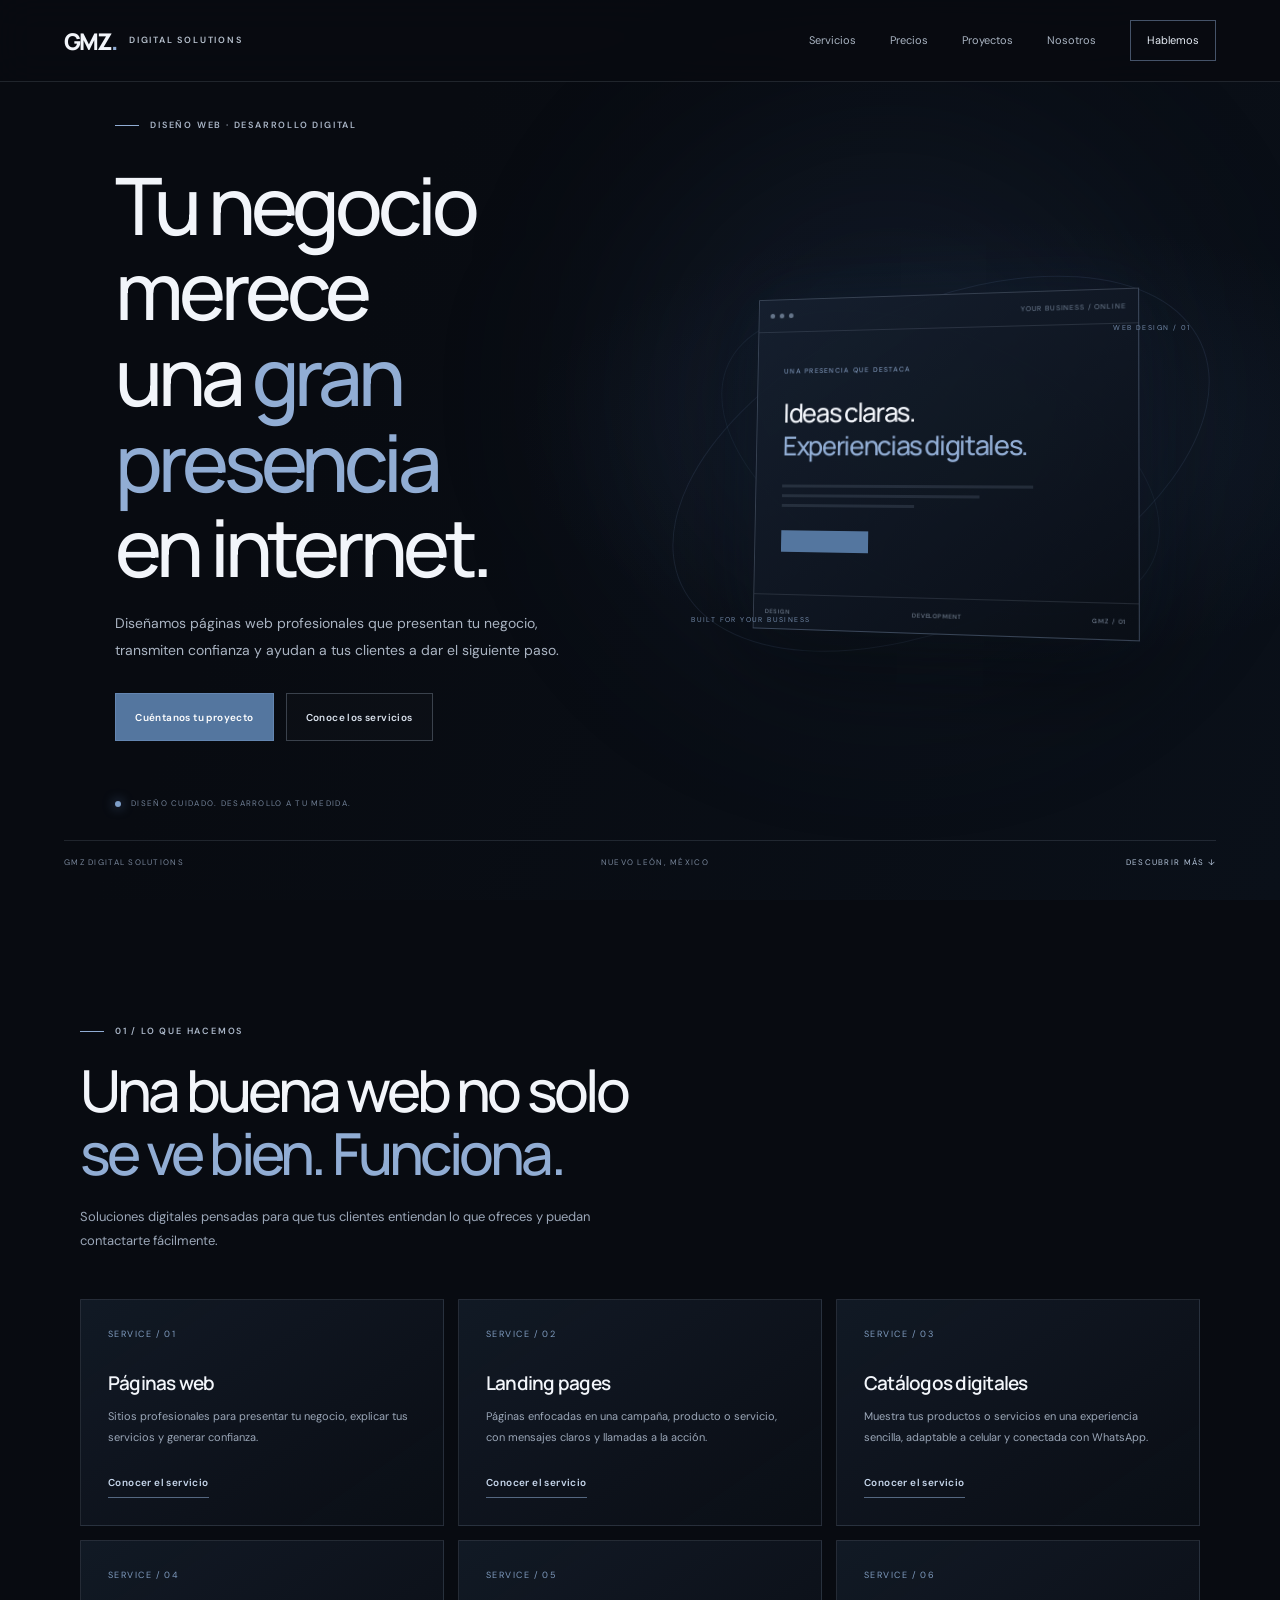
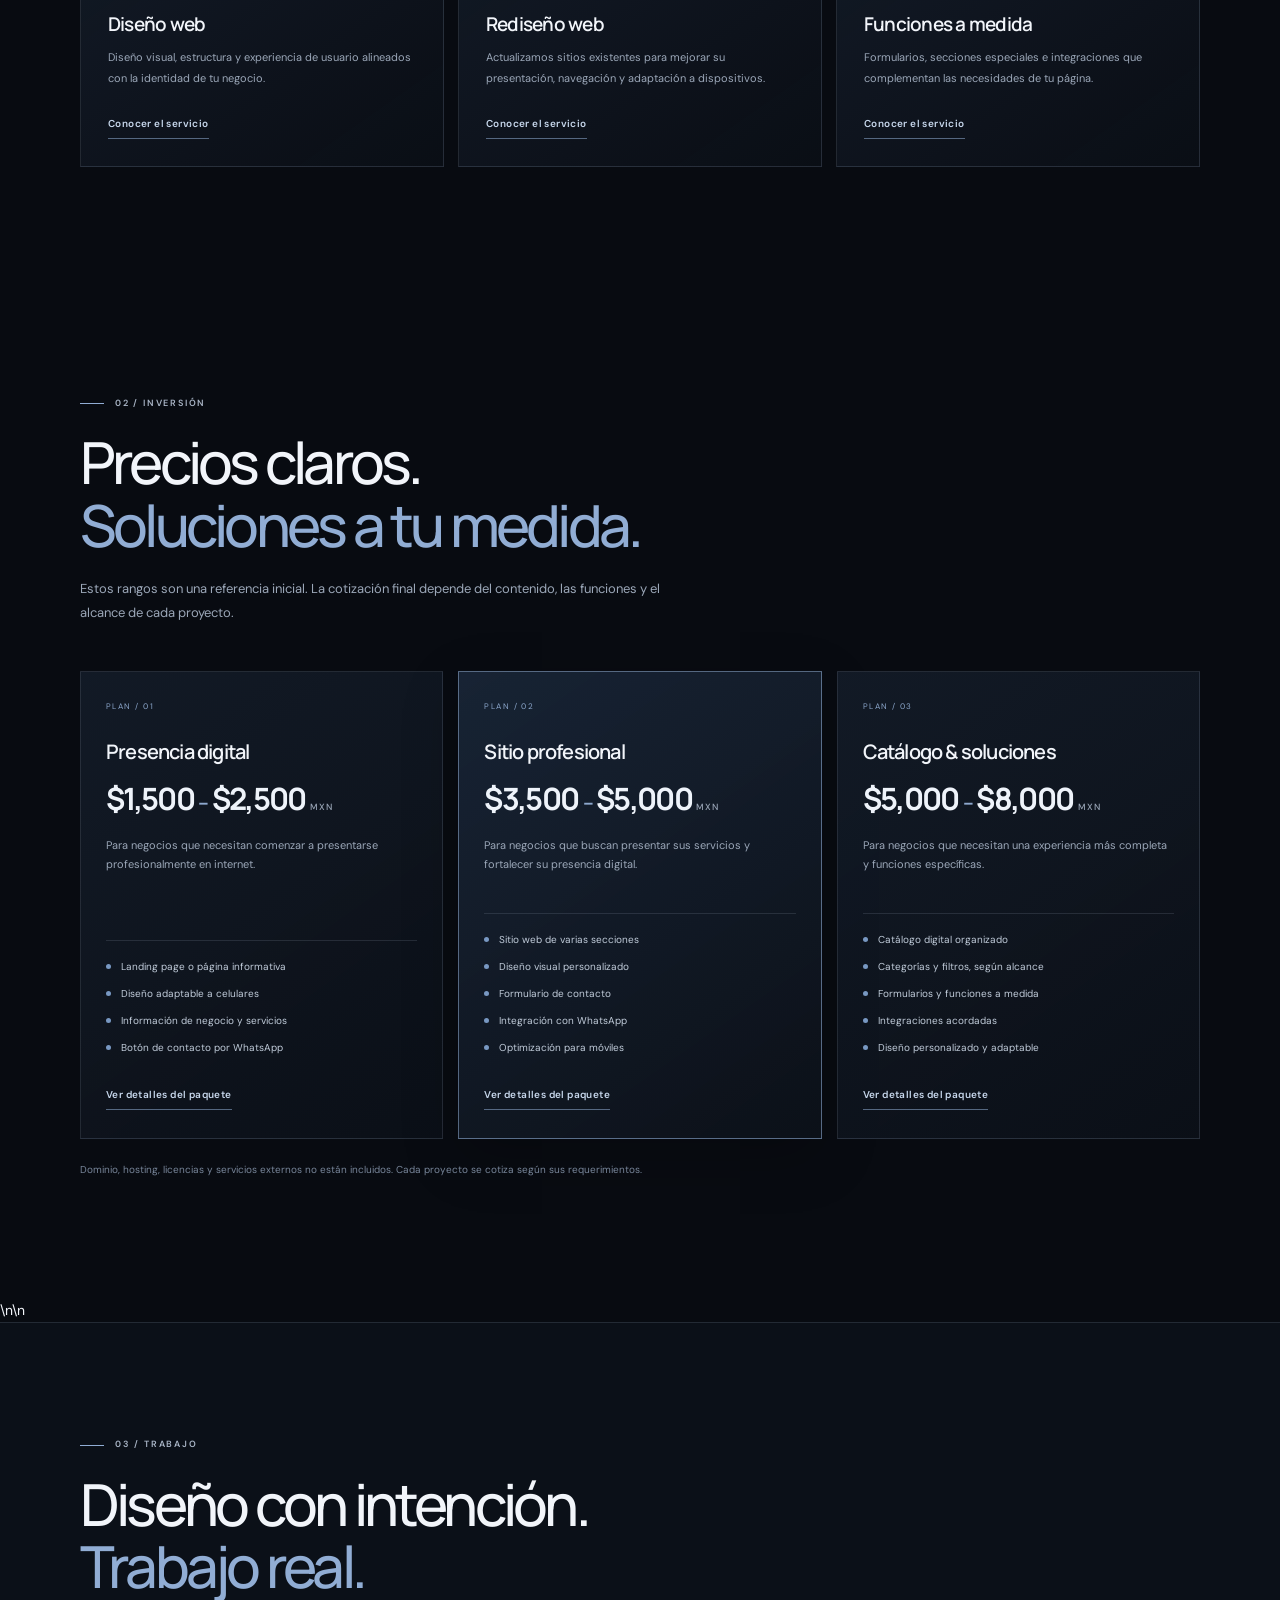
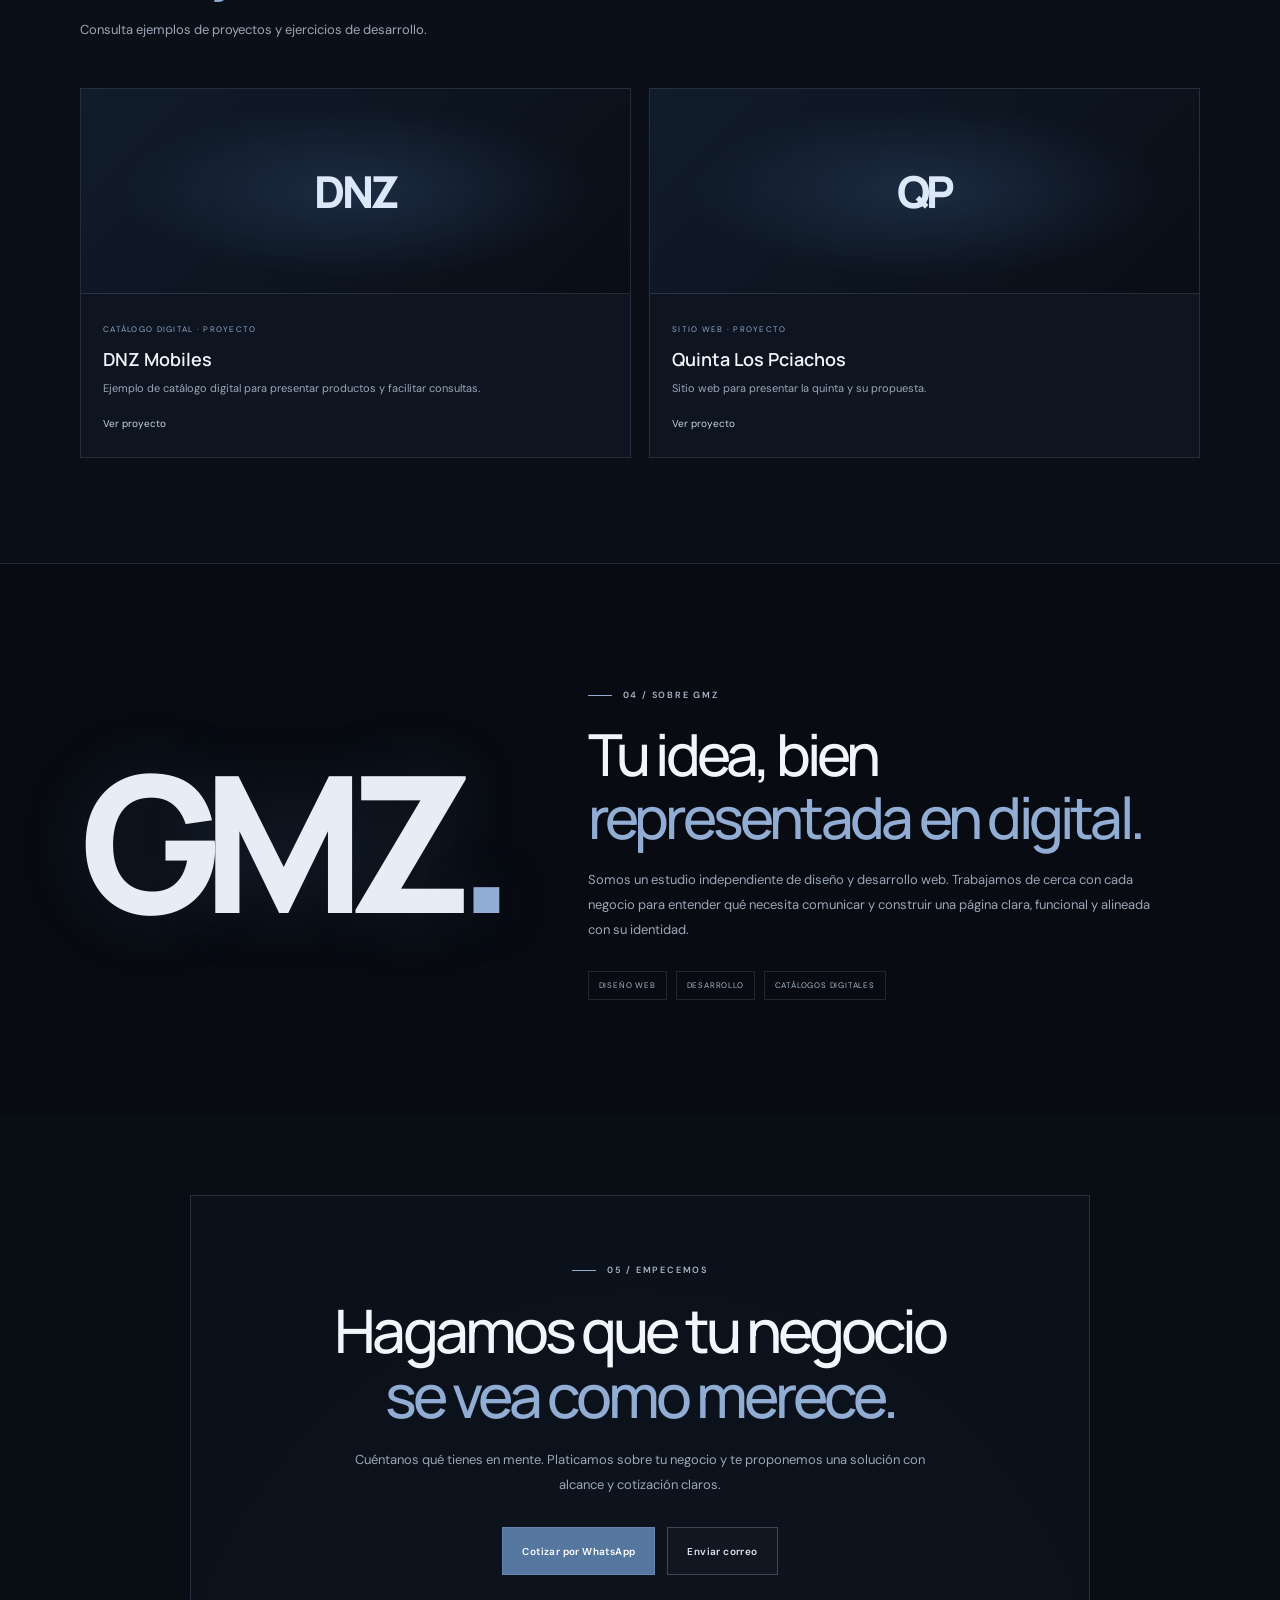
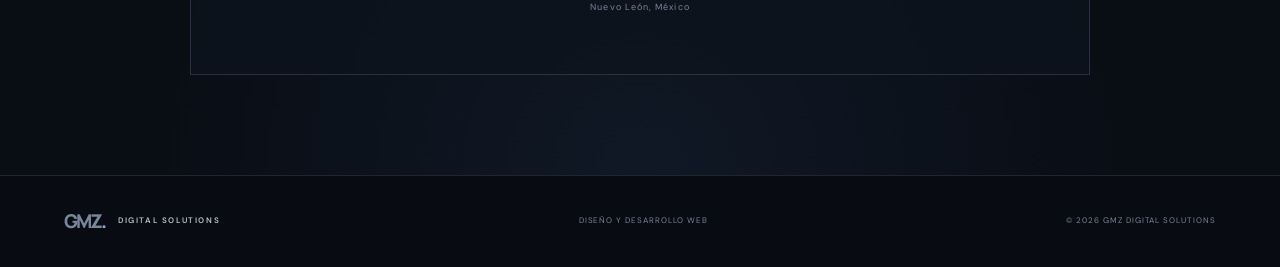
<file: index.html>
<!doctype html>
<html lang="es">
<head>
  <meta charset="UTF-8">
  <meta name="viewport" content="width=device-width, initial-scale=1">
  <meta name="theme-color" content="#080b11">
  <meta name="description" content="GMZ Digital Solutions diseña y desarrolla páginas web profesionales para negocios. Diseño web, landing pages y catálogos digitales.">
  <title>GMZ Digital Solutions — Diseño y desarrollo web</title>
  <link rel="preconnect" href="https://fonts.googleapis.com">
  <link rel="preconnect" href="https://fonts.gstatic.com" crossorigin>
  <link href="https://fonts.googleapis.com/css2?family=DM+Sans:wght@400;500;600;700&family=Manrope:wght@400;500;600;700;800&display=swap" rel="stylesheet">
  <link rel="stylesheet" href="styles.css">
  <script src="config.js" defer></script>
  <script src="script.js" defer></script>
</head>
<body>
  <header class="site-header">
    <a class="brand" href="#inicio" aria-label="GMZ Digital Solutions, inicio">
      <span class="brand__symbol">GMZ<span>.</span></span>
      <span class="brand__name">DIGITAL SOLUTIONS</span>
    </a>
    <nav class="main-nav" aria-label="Navegación principal">
      <a href="#servicios">Servicios</a><a href="#precios">Precios</a><a href="#proyectos">Proyectos</a><a href="#nosotros">Nosotros</a>
      <a class="nav-cta" href="#contacto">Hablemos</a>
    </nav>
  </header>

  <main>
    <section class="hero" id="inicio">
      <div class="hero__glow" aria-hidden="true"></div>
      <div class="hero__content">
        <p class="eyebrow"><span></span> DISEÑO WEB · DESARROLLO DIGITAL</p>
        <h1>Tu negocio merece<br>una <span>gran presencia</span><br>en internet.</h1>
        <p class="hero__description">Diseñamos páginas web profesionales que presentan tu negocio, transmiten confianza y ayudan a tus clientes a dar el siguiente paso.</p>
        <div class="hero__actions">
          <a class="button button--primary" href="#contacto">Cuéntanos tu proyecto</a>
          <a class="button button--secondary" href="#servicios">Conoce los servicios</a>
        </div>
        <div class="hero__proof"><span class="proof-dot"></span> DISEÑO CUIDADO. DESARROLLO A TU MEDIDA.</div>
      </div>
      <div class="hero__visual" aria-label="Composición visual abstracta de una interfaz web">
        <div class="orbit orbit--outer"></div><div class="orbit orbit--inner"></div>
        <div class="visual-card">
          <div class="visual-card__bar"><i></i><i></i><i></i><span>YOUR BUSINESS / ONLINE</span></div>
          <div class="visual-card__body">
            <div class="visual-card__label">UNA PRESENCIA QUE DESTACA</div>
            <div class="visual-card__headline">Ideas claras.<br><b>Experiencias digitales.</b></div>
            <div class="visual-card__lines"><i></i><i></i><i></i></div>
            <div class="visual-card__button"></div>
          </div>
          <div class="visual-card__foot"><span>DESIGN</span><span>DEVELOPMENT</span><span>GMZ / 01</span></div>
        </div>
        <span class="visual-note visual-note--top">WEB DESIGN / 01</span>
        <span class="visual-note visual-note--bottom">BUILT FOR YOUR BUSINESS</span>
      </div>
      <div class="hero__bottom"><span>GMZ DIGITAL SOLUTIONS</span><span>NUEVO LEÓN, MÉXICO</span><a href="#servicios">DESCUBRIR MÁS ↓</a></div>
    </section>

    <section class="section services" id="servicios">
      <div class="section-heading">
        <p class="eyebrow"><span></span> 01 / LO QUE HACEMOS</p>
        <h2>Una buena web no solo<br><span>se ve bien. Funciona.</span></h2>
        <p>Soluciones digitales pensadas para que tus clientes entiendan lo que ofreces y puedan contactarte fácilmente.</p>
      </div>
      <div class="service-grid" id="lista-servicios"></div>
    </section>


    <section class="section pricing" id="precios">
      <div class="section-heading">
        <p class="eyebrow"><span></span> 02 / INVERSIÓN</p>
        <h2>Precios claros.<br><span>Soluciones a tu medida.</span></h2>
        <p>Estos rangos son una referencia inicial. La cotización final depende del contenido, las funciones y el alcance de cada proyecto.</p>
      </div>
      <div class="pricing-grid">
        <article class="price-card">
          <span class="price-card__number">PLAN / 01</span>
          <h3>Presencia digital</h3>
          <p class="price-card__range">$1,500 <small>–</small> $2,500 <span>MXN</span></p>
          <p class="price-card__description">Para negocios que necesitan comenzar a presentarse profesionalmente en internet.</p>
          <ul><li>Landing page o página informativa</li><li>Diseño adaptable a celulares</li><li>Información de negocio y servicios</li><li>Botón de contacto por WhatsApp</li></ul>
        </article>
        <article class="price-card price-card--featured">
          <span class="price-card__number">PLAN / 02</span>
          <h3>Sitio profesional</h3>
          <p class="price-card__range">$3,500 <small>–</small> $5,000 <span>MXN</span></p>
          <p class="price-card__description">Para negocios que buscan presentar sus servicios y fortalecer su presencia digital.</p>
          <ul><li>Sitio web de varias secciones</li><li>Diseño visual personalizado</li><li>Formulario de contacto</li><li>Integración con WhatsApp</li><li>Optimización para móviles</li></ul>
        </article>
        <article class="price-card">
          <span class="price-card__number">PLAN / 03</span>
          <h3>Catálogo & soluciones</h3>
          <p class="price-card__range">$5,000 <small>–</small> $8,000 <span>MXN</span></p>
          <p class="price-card__description">Para negocios que necesitan una experiencia más completa y funciones específicas.</p>
          <ul><li>Catálogo digital organizado</li><li>Categorías y filtros, según alcance</li><li>Formularios y funciones a medida</li><li>Integraciones acordadas</li><li>Diseño personalizado y adaptable</li></ul>
        </article>
      </div>
      <p class="pricing-note">Dominio, hosting, licencias y servicios externos no están incluidos. Cada proyecto se cotiza según sus requerimientos.</p>
    </section>

    <section class="detail-section" id="detalle" hidden><div class="detail-panel"><button class="detail-back" id="detalle-regresar" type="button">Regresar</button><p class="eyebrow"><span></span> GMZ DIGITAL SOLUTIONS</p><h2 id="detalle-titulo"></h2><p class="detail-intro" id="detalle-intro"></p><div class="detail-columns" id="detalle-contenido"></div><div class="detail-actions"><a class="button button--primary" id="detalle-cotizar" href="#">Solicitar cotización</a><button class="button button--secondary" id="detalle-regresar-secundario" type="button">Regresar</button></div></div></section>\n\n    <section class="work-section" id="proyectos">
      <div class="section work">
        <div class="section-heading">
          <p class="eyebrow"><span></span> 03 / TRABAJO</p>
          <h2>Diseño con intención.<br><span>Trabajo real.</span></h2>
          <p>Consulta ejemplos de proyectos y ejercicios de desarrollo.</p>
        </div>
        <div class="project-grid" id="lista-proyectos"></div>
      </div>
    </section>

    <section class="section about" id="nosotros">
      <div class="about-mark">GMZ<span>.</span></div>
      <div class="about-copy">
        <p class="eyebrow"><span></span> 04 / SOBRE GMZ</p>
        <h2>Tu idea, bien<br><span>representada en digital.</span></h2>
        <p>Somos un estudio independiente de diseño y desarrollo web. Trabajamos de cerca con cada negocio para entender qué necesita comunicar y construir una página clara, funcional y alineada con su identidad.</p>
        <div class="about-tags"><span>DISEÑO WEB</span><span>DESARROLLO</span><span>CATÁLOGOS DIGITALES</span></div>
      </div>
    </section>

    <section class="contact-section" id="contacto">
      <div class="contact-panel">
        <p class="eyebrow"><span></span> 05 / EMPECEMOS</p>
        <h2>Hagamos que tu negocio<br><span>se vea como merece.</span></h2>
        <p>Cuéntanos qué tienes en mente. Platicamos sobre tu negocio y te proponemos una solución con alcance y cotización claros.</p>
        <div class="contact-actions">
          <a class="button button--primary" id="boton-whatsapp" href="#">Cotizar por WhatsApp</a>
          <a class="button button--secondary" id="boton-correo" href="#">Enviar correo</a>
        </div>
        <span class="contact-location" id="ubicacion"></span>
      </div>
    </section>
  </main>
  <footer class="site-footer">
    <a class="brand" href="#inicio"><span class="brand__symbol">GMZ<span>.</span></span><span class="brand__name">DIGITAL SOLUTIONS</span></a>
    <span>DISEÑO Y DESARROLLO WEB</span>
    <span>© <span id="anio"></span> GMZ DIGITAL SOLUTIONS</span>
  </footer>
</body>
</html>
</file>
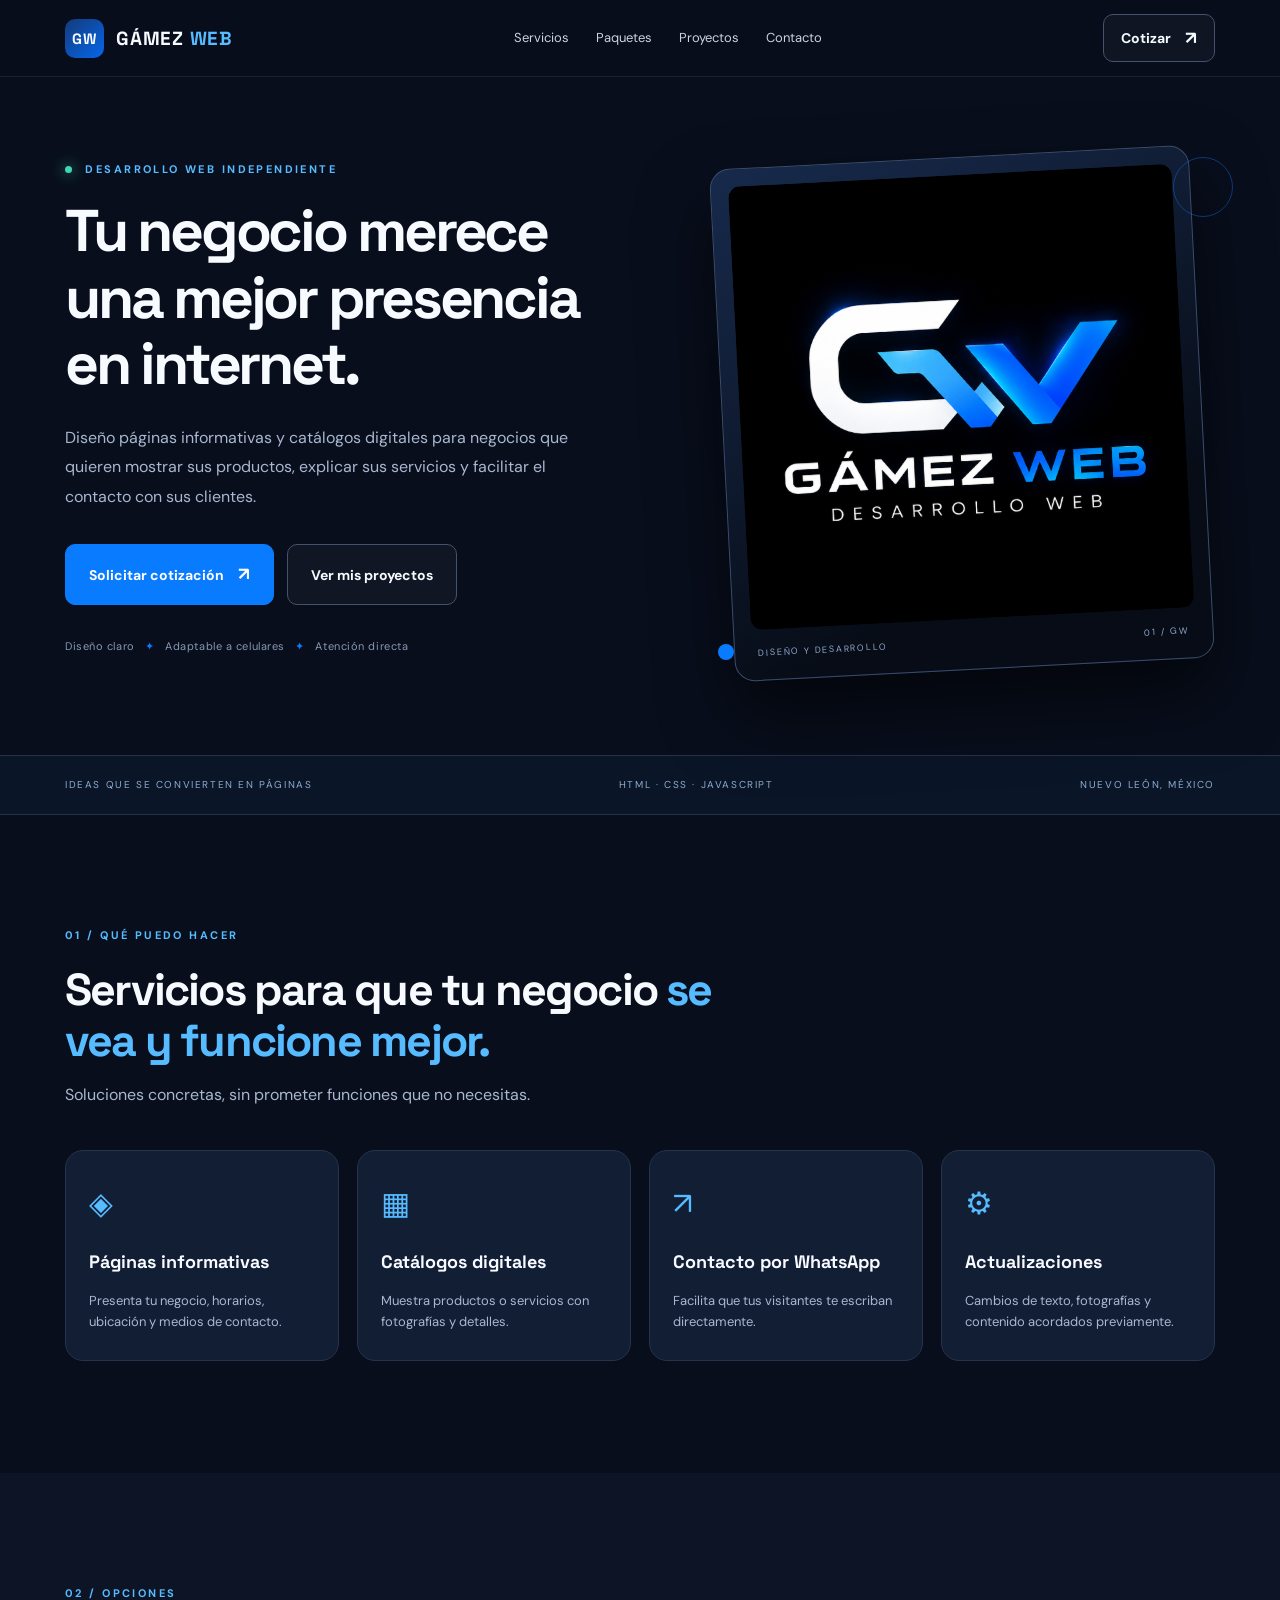
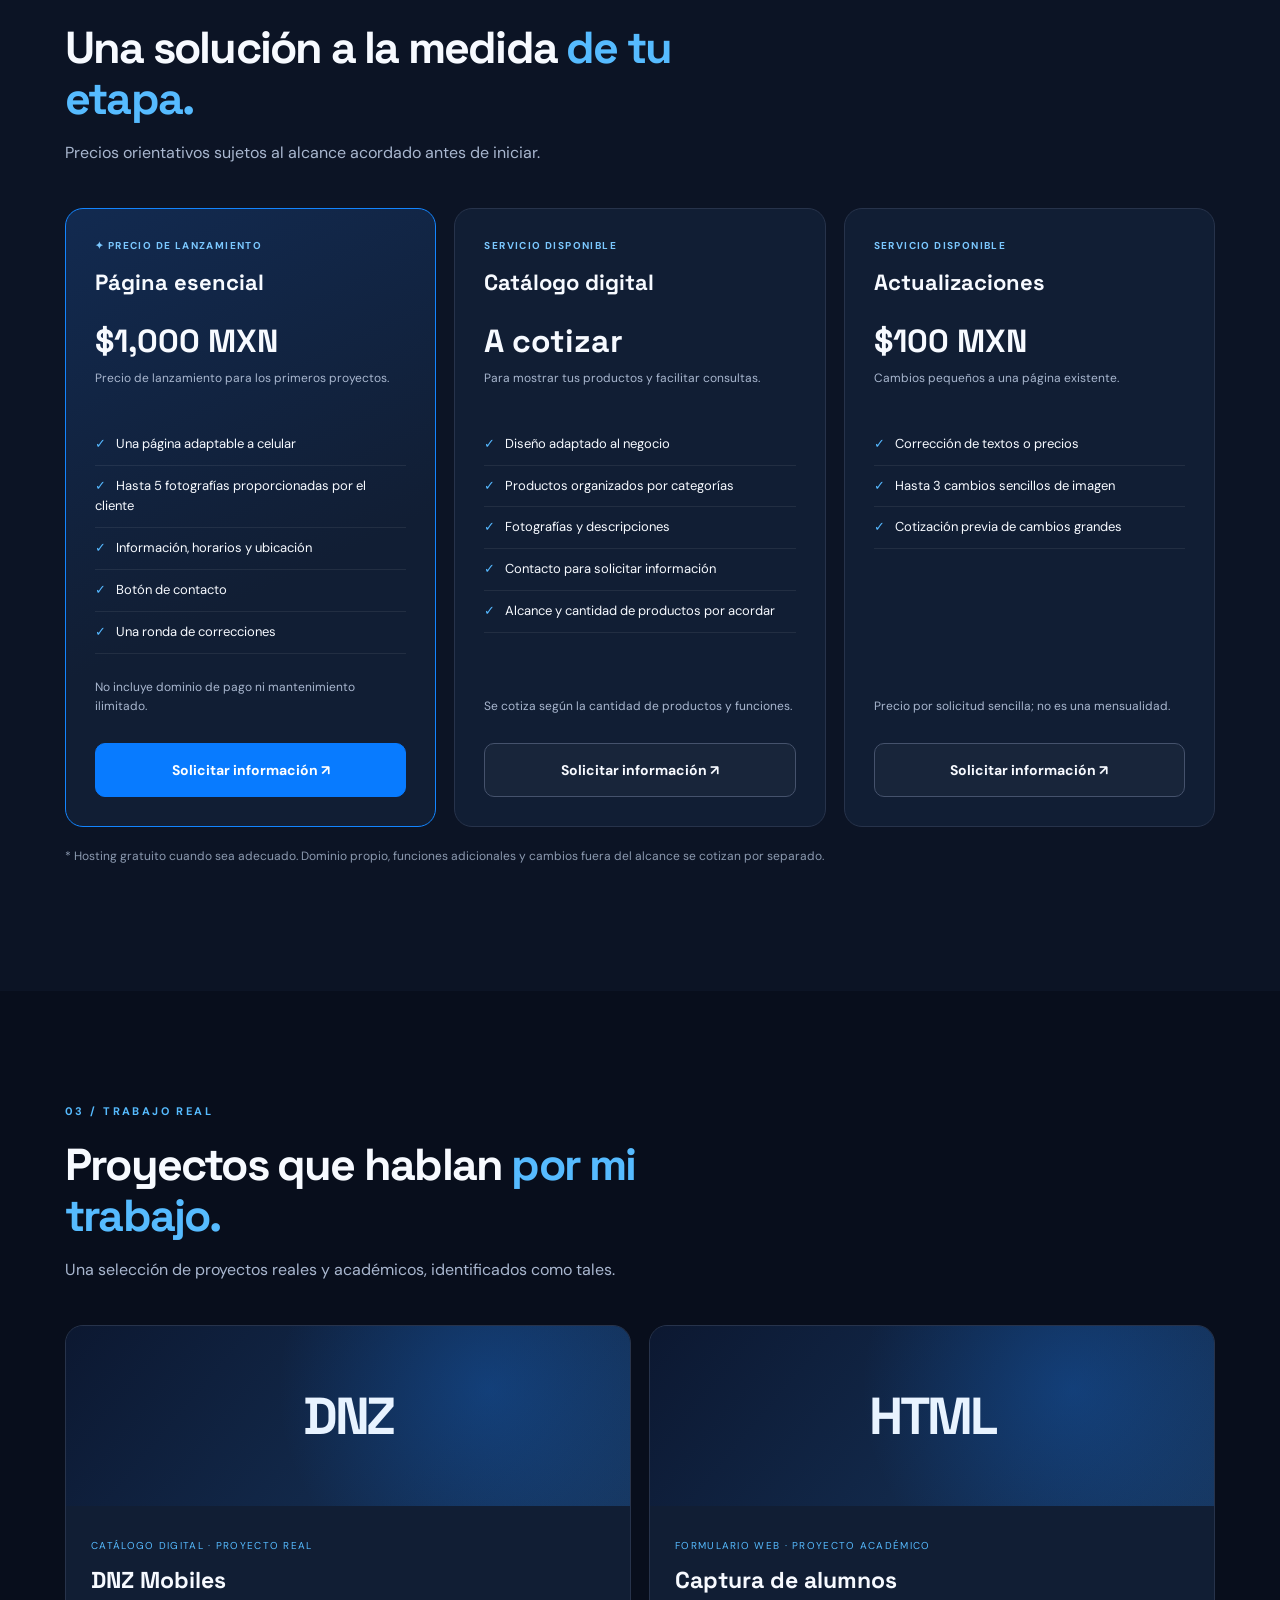
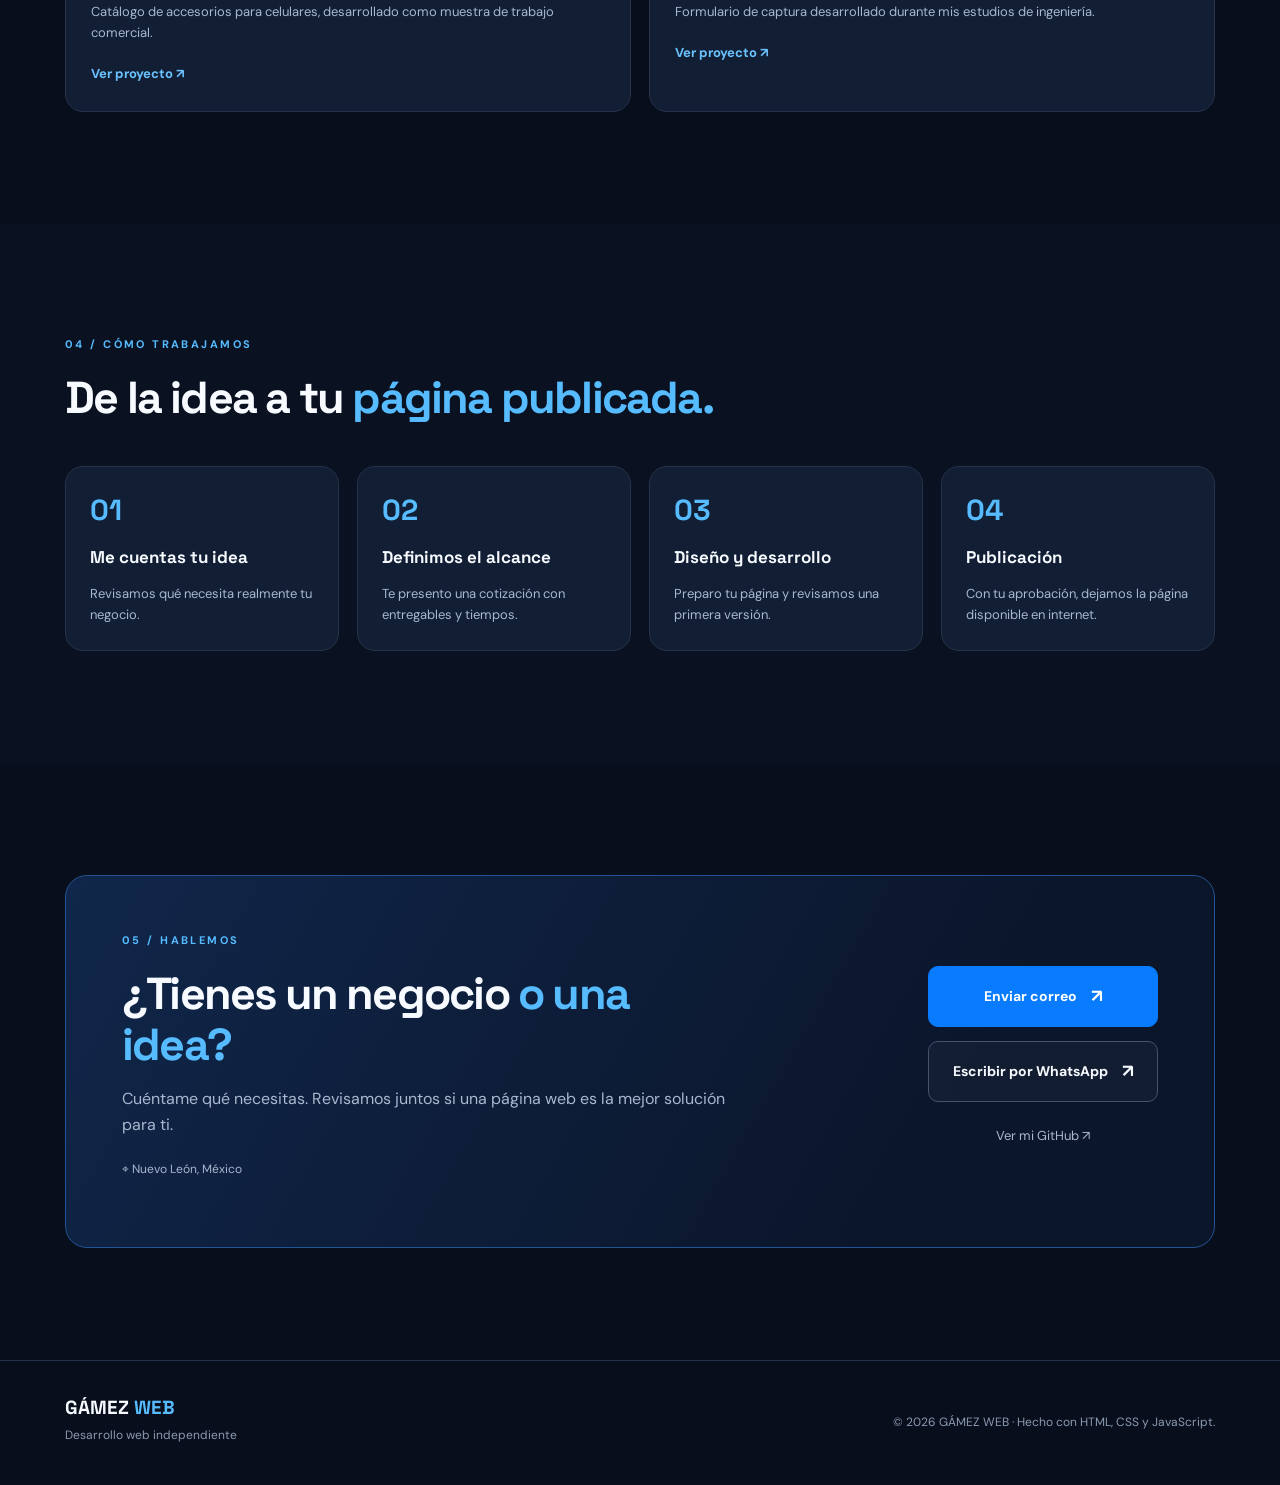
<file: Gamez pagina de servicios/index.html>
<!DOCTYPE html>
<html lang="es">
<head>
  <meta charset="UTF-8">
  <meta name="viewport" content="width=device-width, initial-scale=1.0">
  <meta name="description" content="GÁMEZ WEB: desarrollo de páginas web, catálogos digitales y mantenimiento para negocios en Nuevo León.">
  <meta name="theme-color" content="#080e1c">
  <title>GÁMEZ WEB | Desarrollo web para negocios</title>
  <link rel="icon" type="image/png" href="assets/logo.png">
  <link rel="stylesheet" href="styles.css">
  <script src="config.js" defer></script>
  <script src="script.js" defer></script>
</head>
<body>
  <header class="cabecera">
    <nav class="contenedor navegacion" aria-label="Navegación principal">
      <a class="marca" href="#inicio"><span class="marca-icono">GW</span><span>GÁMEZ <em>WEB</em></span></a>
      <div class="enlaces"><a href="#servicios">Servicios</a><a href="#paquetes">Paquetes</a><a href="#proyectos">Proyectos</a><a href="#contacto">Contacto</a></div>
      <a class="boton boton-pequeno boton-borde" href="#contacto">Cotizar <span>↗</span></a>
    </nav>
  </header>
  <main>
    <section id="inicio" class="hero contenedor">
      <div class="hero-contenido">
        <p class="etiqueta"><span class="punto"></span> DESARROLLO WEB INDEPENDIENTE</p>
        <h1 id="titular">Tu negocio merece una mejor <span>presencia en internet.</span></h1>
        <p class="intro" id="descripcion"></p>
        <div class="acciones"><a class="boton boton-azul" href="#contacto">Solicitar cotización <span>↗</span></a><a class="boton boton-borde" href="#proyectos">Ver mis proyectos</a></div>
        <p class="hero-nota">Diseño claro <span>✦</span> Adaptable a celulares <span>✦</span> Atención directa</p>
      </div>
      <div class="hero-visual" aria-label="Identidad de GÁMEZ WEB"><div class="halo"></div><div class="panel-logo"><img src="assets/logo.png" alt="Logotipo GÁMEZ WEB"><div class="panel-pie"><span>DISEÑO Y DESARROLLO</span><span>01 / GW</span></div></div><span class="orbita orbita-uno"></span><span class="orbita orbita-dos"></span></div>
    </section>
    <div class="cinta"><div class="contenedor cinta-interior"><span>IDEAS QUE SE CONVIERTEN EN PÁGINAS</span><span>HTML · CSS · JAVASCRIPT</span><span>NUEVO LEÓN, MÉXICO</span></div></div>
    <section id="servicios" class="seccion contenedor"><div class="encabezado-seccion"><p class="etiqueta">01 / QUÉ PUEDO HACER</p><h2>Servicios para que tu negocio <span>se vea y funcione mejor.</span></h2><p>Soluciones concretas, sin prometer funciones que no necesitas.</p></div><div class="rejilla servicios" id="lista-servicios"></div></section>
    <section id="paquetes" class="seccion zona-oscura"><div class="contenedor"><div class="encabezado-seccion"><p class="etiqueta">02 / OPCIONES</p><h2>Una solución a la medida <span>de tu etapa.</span></h2><p>Precios orientativos sujetos al alcance acordado antes de iniciar.</p></div><div class="rejilla paquetes" id="lista-paquetes"></div><p class="nota-precios">* Hosting gratuito cuando sea adecuado. Dominio propio, funciones adicionales y cambios fuera del alcance se cotizan por separado.</p></div></section>
    <section id="proyectos" class="seccion contenedor"><div class="encabezado-seccion"><p class="etiqueta">03 / TRABAJO REAL</p><h2>Proyectos que hablan <span>por mi trabajo.</span></h2><p>Una selección de proyectos reales y académicos, identificados como tales.</p></div><div class="rejilla proyectos" id="lista-proyectos"></div></section>
    <section id="proceso" class="seccion proceso-seccion"><div class="contenedor"><div class="encabezado-seccion"><p class="etiqueta">04 / CÓMO TRABAJAMOS</p><h2>De la idea a tu <span>página publicada.</span></h2></div><div class="rejilla pasos" id="lista-pasos"></div></div></section>
    <section id="contacto" class="seccion contenedor"><div class="contacto"><div><p class="etiqueta">05 / HABLEMOS</p><h2>¿Tienes un negocio <span>o una idea?</span></h2><p>Cuéntame qué necesitas. Revisamos juntos si una página web es la mejor solución para ti.</p><p class="ubicacion" id="ubicacion"></p></div><div class="contacto-botones"><a id="boton-correo" class="boton boton-azul" href="#">Enviar correo <span>↗</span></a><a id="boton-whatsapp" class="boton boton-borde" href="#" hidden>Escribir por WhatsApp <span>↗</span></a><a id="boton-github" class="enlace-simple" href="#" target="_blank" rel="noopener noreferrer">Ver mi GitHub ↗</a></div></div></section>
  </main>
  <footer><div class="contenedor pie"><div><strong>GÁMEZ <span>WEB</span></strong><p id="pie-subtitulo">Desarrollo web independiente</p></div><p>© <span id="anio"></span> GÁMEZ WEB · Hecho con HTML, CSS y JavaScript.</p></div></footer>
</body>
</html>
</file>
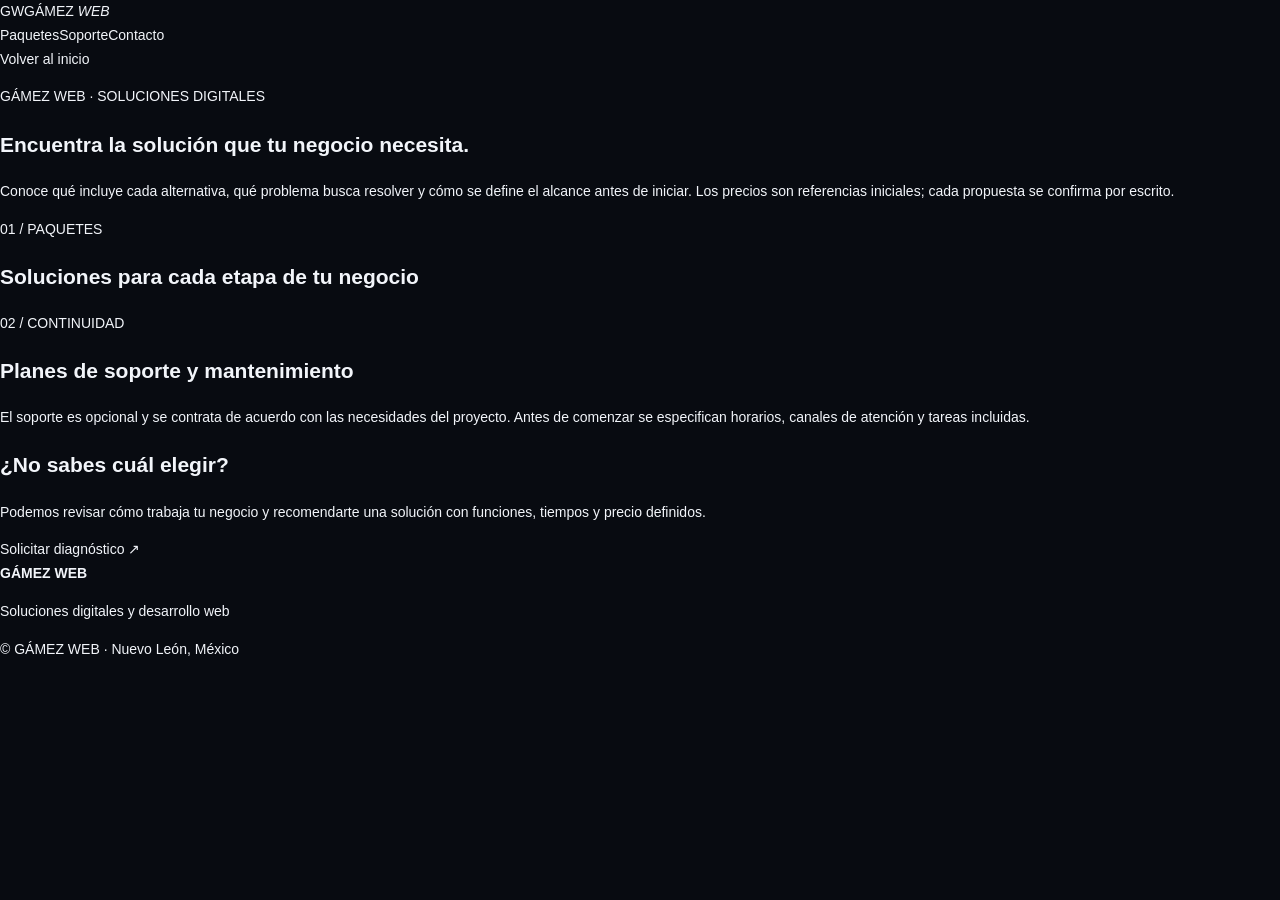
<file: soluciones.html>
<!DOCTYPE html>
<html lang="es">
<head>
  <meta charset="UTF-8">
  <meta name="viewport" content="width=device-width, initial-scale=1.0">
  <meta name="description" content="Conoce los paquetes, sistemas y planes de soporte de GÁMEZ WEB.">
  <title>Soluciones y planes | GÁMEZ WEB</title>
  <link rel="stylesheet" href="styles.css">
  <script src="config.js" defer></script>
  <script src="script.js" defer></script>
</head>
<body class="pagina-detalles">
  <header class="cabecera">
    <nav class="contenedor navegacion">
      <a class="marca" href="index.html"><span class="marca-icono">GW</span><span>GÁMEZ <em>WEB</em></span></a>
      <div class="enlaces"><a href="index.html#paquetes">Paquetes</a><a href="index.html#continuidad">Soporte</a><a href="index.html#contacto">Contacto</a></div>
      <a class="boton boton-pequeno boton-borde" href="index.html">Volver al inicio</a>
    </nav>
  </header>
  <main class="contenedor">
    <section class="detalle-hero">
      <p class="etiqueta">GÁMEZ WEB · SOLUCIONES DIGITALES</p>
      <h1>Encuentra la solución que <span>tu negocio necesita.</span></h1>
      <p>Conoce qué incluye cada alternativa, qué problema busca resolver y cómo se define el alcance antes de iniciar. Los precios son referencias iniciales; cada propuesta se confirma por escrito.</p>
    </section>
    <section class="detalle-seccion">
      <p class="etiqueta">01 / PAQUETES</p>
      <h2>Soluciones para cada etapa de tu negocio</h2>
      <div id="detalle-paquetes" class="detalle-grid"></div>
    </section>
    <section class="detalle-seccion">
      <p class="etiqueta">02 / CONTINUIDAD</p>
      <h2>Planes de soporte y mantenimiento</h2>
      <p class="detalle-intro">El soporte es opcional y se contrata de acuerdo con las necesidades del proyecto. Antes de comenzar se especifican horarios, canales de atención y tareas incluidas.</p>
      <div id="detalle-soporte" class="detalle-grid"></div>
    </section>
    <section class="detalle-contacto" id="contacto">
      <h2>¿No sabes cuál elegir?</h2>
      <p>Podemos revisar cómo trabaja tu negocio y recomendarte una solución con funciones, tiempos y precio definidos.</p>
      <a class="boton boton-azul" href="mailto:gamez.desarrolloweb@gmail.com?subject=Diagnostico%20de%20mi%20negocio">Solicitar diagnóstico ↗</a>
    </section>
  </main>
  <footer><div class="contenedor pie"><div><strong>GÁMEZ <span>WEB</span></strong><p>Soluciones digitales y desarrollo web</p></div><p>© GÁMEZ WEB · Nuevo León, México</p></div></footer>
</body>
</html>
</file>
<file: styles.css>
:root{color-scheme:dark;--bg:#080b11;--panel:#0d121b;--panel2:#101722;--text:#f2f5fa;--muted:#9ba7b8;--line:rgba(180,197,220,.14);--blue:#5276a8;--blue-light:#91add4;--font:"DM Sans",sans-serif;--display:"Manrope",sans-serif}
*{box-sizing:border-box}html{scroll-behavior:smooth;scroll-padding-top:90px;background:var(--bg)}body{margin:0;background:var(--bg);color:var(--text);font-family:var(--font);font-size:14px;line-height:1.7}a{color:inherit;text-decoration:none}a:focus-visible{outline:2px solid var(--blue-light);outline-offset:4px}::selection{background:#5276a8;color:white}
.site-header{height:82px;padding:0 max(5vw,28px);display:flex;align-items:center;justify-content:space-between;border-bottom:1px solid var(--line);background:rgba(8,11,17,.88);position:absolute;inset:0 0 auto;z-index:5;backdrop-filter:blur(18px)}
.brand{display:flex;align-items:center;gap:13px}.brand__symbol{font:800 23px var(--display);letter-spacing:-2px}.brand__symbol span,.about-mark span{color:var(--blue-light)}.brand__name{font-size:9px;letter-spacing:.2em;color:#b7c0cd;font-weight:600}
.main-nav{display:flex;align-items:center;gap:34px;color:#aab4c2;font-size:11px}.main-nav>a:not(.nav-cta):hover{color:white}.nav-cta{padding:10px 16px;border:1px solid rgba(145,173,212,.45);color:#e7edf6}.nav-cta span{margin-left:12px;color:var(--blue-light)}
.hero{min-height:760px;height:min(900px,100svh);position:relative;overflow:hidden;display:flex;align-items:center;padding:120px max(9vw,48px) 100px;background:radial-gradient(ellipse at 78% 49%,rgba(47,75,115,.18),transparent 34%),linear-gradient(115deg,#080b11 30%,#0a1019 100%)}
.hero__glow{position:absolute;width:520px;height:520px;right:10%;top:15%;border-radius:50%;background:rgba(56,88,135,.13);filter:blur(100px);pointer-events:none}
.hero__content{position:relative;z-index:2;width:58%;max-width:700px}.eyebrow{display:flex;align-items:center;gap:11px;color:#aab6c7;font-size:9px;font-weight:600;letter-spacing:.2em}.eyebrow>span{width:24px;height:1px;background:var(--blue-light)}
.hero h1,.section-heading h2,.about h2,.contact-panel h2{font:500 clamp(44px,6.2vw,82px)/1.08 var(--display);letter-spacing:-.065em;margin:28px 0 20px}.hero h1 span,.section-heading h2 span,.about h2 span,.contact-panel h2 span{color:var(--blue-light)}
.hero__description{max-width:480px;color:#aab4c2;font-size:14px;line-height:1.9}.hero__actions,.contact-actions{display:flex;flex-wrap:wrap;gap:12px;margin-top:30px}
.button{display:inline-flex;align-items:center;justify-content:center;gap:22px;min-height:48px;padding:0 19px;font-size:10px;font-weight:600;letter-spacing:.04em;border:1px solid transparent;transition:transform .2s,border-color .2s,background .2s}.button:hover{transform:translateY(-2px)}.button--primary{background:#54769f;color:#fff;border-color:#6486b1}.button--primary:hover{background:#6486b1}.button--secondary{border-color:rgba(180,197,220,.28);color:#dce4ef;background:rgba(255,255,255,.015)}.button--secondary:hover{border-color:var(--blue-light)}
.hero__proof{margin-top:56px;color:#718096;font-size:8px;letter-spacing:.16em;display:flex;align-items:center;gap:10px}.proof-dot{width:6px;height:6px;border-radius:50%;background:#7e9fc9;box-shadow:0 0 12px #5276a8}
.hero__visual{position:absolute;right:7%;top:50%;width:min(39vw,500px);height:440px;transform:translateY(-47%);display:grid;place-items:center}.orbit{position:absolute;border:1px solid rgba(113,145,188,.14);border-radius:50%;transform:rotate(-25deg)}.orbit--outer{width:115%;height:72%}.orbit--inner{width:94%;height:58%;border-color:rgba(113,145,188,.1);transform:rotate(25deg)}
.visual-card{position:relative;width:78%;min-width:300px;border:1px solid rgba(163,185,216,.27);background:linear-gradient(145deg,rgba(21,31,46,.96),rgba(9,14,22,.97));box-shadow:0 35px 100px rgba(0,0,0,.48),0 0 70px rgba(57,89,136,.12);transform:perspective(900px) rotateY(-10deg) rotateX(3deg)}
.visual-card__bar{height:34px;border-bottom:1px solid var(--line);display:flex;align-items:center;gap:5px;padding:0 12px;color:#718096;font-size:7px;letter-spacing:.12em}.visual-card__bar i{width:5px;height:5px;border-radius:50%;background:#65758a}.visual-card__bar span{margin-left:auto}
.visual-card__body{padding:35px 28px 30px;min-height:270px}.visual-card__label{font-size:7px;letter-spacing:.18em;color:#8da8cd}.visual-card__headline{font:500 27px/1.25 var(--display);letter-spacing:-.05em;margin-top:20px}.visual-card__headline b{font-weight:500;color:#91add4}.visual-card__lines{display:grid;gap:7px;margin-top:24px}.visual-card__lines i{height:3px;background:rgba(180,197,220,.13);width:78%}.visual-card__lines i:nth-child(2){width:62%}.visual-card__lines i:nth-child(3){width:42%}.visual-card__button{width:92px;height:22px;margin-top:24px;background:#54769f}.visual-card__foot{display:flex;justify-content:space-between;padding:12px;border-top:1px solid var(--line);font-size:6px;letter-spacing:.15em;color:#8796aa}.visual-note{position:absolute;color:#7289a8;font-size:7px;letter-spacing:.2em}.visual-note--top{top:18%;right:0}.visual-note--bottom{bottom:13%;left:0}
.hero__bottom{position:absolute;bottom:30px;left:max(5vw,28px);right:max(5vw,28px);display:flex;justify-content:space-between;gap:20px;padding-top:15px;border-top:1px solid var(--line);font-size:8px;letter-spacing:.16em;color:#78869a}.hero__bottom a{color:#b6c6dc}
.section{width:min(1120px,calc(100% - 64px));margin:auto;padding:115px 0}.section-heading{max-width:680px;margin-bottom:45px}.section-heading h2,.about h2,.contact-panel h2{font-size:clamp(37px,4.7vw,58px);margin:20px 0}.section-heading>p:last-child,.about-copy>p:not(.eyebrow),.contact-panel>p:not(.eyebrow){max-width:580px;color:var(--muted);font-size:13px;line-height:1.9}
.service-grid{display:grid;grid-template-columns:repeat(3,1fr);gap:14px}.service-card{padding:27px;border:1px solid var(--line);background:linear-gradient(145deg,rgba(24,35,51,.58),rgba(12,17,25,.48));min-height:220px;transition:border-color .2s,transform .2s}.service-card:hover{border-color:rgba(145,173,212,.45);transform:translateY(-4px)}.service-card__number{font-size:9px;letter-spacing:.16em;color:#7f9bbf}.service-card h3{font:600 19px var(--display);letter-spacing:-.04em;margin:28px 0 10px}.service-card p{font-size:11px;color:var(--muted);line-height:1.9;margin:0}
.work-section{background:#0b1018;border-block:1px solid var(--line)}.work{padding-top:105px;padding-bottom:105px}.project-grid{display:grid;grid-template-columns:repeat(2,1fr);gap:18px}.project-card{border:1px solid var(--line);background:#0e1520}.project-card__visual{min-height:205px;display:grid;place-items:center;background:radial-gradient(ellipse at center,rgba(64,97,145,.3),transparent 60%),linear-gradient(135deg,#111c2b,#090e16);border-bottom:1px solid var(--line)}.project-card__visual span{font:800 44px var(--display);letter-spacing:-.08em;color:#dce7f7}.project-card__body{padding:22px}.project-card__tag{color:#8da8cd;font-size:8px;letter-spacing:.16em;text-transform:uppercase}.project-card h3{font:600 18px var(--display);margin:8px 0}.project-card p{color:var(--muted);font-size:11px;margin:0}.project-card a{display:inline-block;margin-top:17px;color:#c5d5e9;font-size:10px}.project-card a:hover{color:white}
.about{display:grid;grid-template-columns:.8fr 1.2fr;align-items:center;gap:8%;}.about-mark{font:800 clamp(90px,15vw,190px)/1 var(--display);letter-spacing:-.1em;color:#e8edf5;text-shadow:0 0 70px rgba(82,118,168,.2)}.about-copy h2{margin-top:20px}.about-tags{display:flex;flex-wrap:wrap;gap:9px;margin-top:28px}.about-tags span{padding:7px 10px;border:1px solid var(--line);font-size:8px;letter-spacing:.1em;color:#aab8ca}
.contact-section{padding:80px 32px 100px;background:radial-gradient(ellipse at 50% 100%,rgba(48,77,119,.18),transparent 55%),#090d14}.contact-panel{width:min(900px,100%);margin:auto;padding:58px;border:1px solid rgba(145,173,212,.2);background:rgba(13,19,29,.75);text-align:center}.contact-panel .eyebrow{justify-content:center}.contact-panel h2{font-size:clamp(36px,5vw,60px)}.contact-panel>p:not(.eyebrow){margin:0 auto}.contact-actions{justify-content:center}.contact-location{display:block;margin-top:25px;color:#78869a;font-size:9px;letter-spacing:.12em}
.site-footer{min-height:92px;padding:22px max(5vw,28px);display:flex;align-items:center;justify-content:space-between;gap:20px;border-top:1px solid var(--line);color:#78869a;font-size:8px;letter-spacing:.12em}.site-footer .brand__symbol{font-size:19px}.site-footer .brand__name{font-size:8px}
@media(max-width:900px){.hero{min-height:800px;height:auto;padding-top:155px;padding-bottom:125px}.hero__content{width:70%}.hero__visual{right:-12%;opacity:.58;width:50vw}.service-grid{grid-template-columns:repeat(2,1fr)}}
@media(max-width:650px){.site-header{height:70px;padding:0 22px}.brand{gap:8px}.brand__symbol{font-size:21px}.brand__name{font-size:7px;letter-spacing:.15em}.main-nav{gap:14px;font-size:10px}.main-nav>a:not(.nav-cta){display:none}.nav-cta{padding:8px 10px}.hero{min-height:790px;padding:135px 25px 120px;align-items:flex-start}.hero__content{width:100%}.hero h1{font-size:clamp(43px,11vw,66px)}.hero__description{max-width:390px;font-size:12px}.hero__visual{width:85vw;height:310px;right:-25%;top:auto;bottom:75px;transform:none;opacity:.23}.visual-card{min-width:250px}.visual-card__body{min-height:210px;padding:25px 20px}.visual-card__headline{font-size:22px}.hero__proof{margin-top:35px}.hero__bottom{left:25px;right:25px;bottom:23px;font-size:7px}.hero__bottom span:nth-child(2){display:none}.section{width:calc(100% - 48px);padding:78px 0}.section-heading{margin-bottom:30px}.service-grid,.project-grid{grid-template-columns:1fr}.service-card{min-height:180px}.about{grid-template-columns:1fr;gap:15px}.about-mark{font-size:100px}.contact-section{padding:55px 20px 70px}.contact-panel{padding:35px 20px}.contact-panel h2{font-size:38px}.contact-actions{flex-direction:column}.site-footer{align-items:flex-start;flex-direction:column;padding:25px 24px}}
@media(prefers-reduced-motion:reduce){html{scroll-behavior:auto}*,*::before,*::after{transition:none!important;animation:none!important}}

/* Pricing — rangos orientativos */
.pricing{padding-top:105px;padding-bottom:110px}.pricing-grid{display:grid;grid-template-columns:repeat(3,1fr);gap:15px;align-items:stretch}.price-card{padding:28px 25px;border:1px solid var(--line);background:linear-gradient(145deg,rgba(24,35,51,.62),rgba(12,17,25,.72));display:flex;flex-direction:column;min-height:390px}.price-card--featured{border-color:rgba(145,173,212,.55);background:linear-gradient(145deg,rgba(36,55,81,.55),rgba(12,17,25,.85));box-shadow:0 18px 55px rgba(0,0,0,.2)}.price-card__number{font-size:8px;letter-spacing:.18em;color:#8da8cd}.price-card h3{font:600 20px var(--display);letter-spacing:-.04em;margin:24px 0 12px}.price-card__range{font:700 clamp(23px,2.4vw,31px) var(--display);letter-spacing:-.055em;margin:0;color:#eef3fa;white-space:nowrap}.price-card__range small{font-size:.65em;color:#8da8cd}.price-card__range span{font:500 9px var(--font);letter-spacing:.12em;color:#9ba7b8}.price-card__description{font-size:11px;line-height:1.8;color:var(--muted);min-height:60px;margin:17px 0}.price-card ul{list-style:none;padding:17px 0 0;margin:auto 0 0;border-top:1px solid var(--line);display:grid;gap:10px}.price-card li{font-size:10px;color:#c1ccda;padding-left:15px;position:relative}.price-card li:before{content:"";position:absolute;left:0;top:.65em;width:5px;height:5px;background:#7898c2;border-radius:50%}.pricing-note{font-size:10px;color:#78869a;margin-top:22px;line-height:1.8}
@media(max-width:900px){.pricing-grid{grid-template-columns:1fr 1fr}.price-card:last-child{grid-column:1/-1}}
@media(max-width:650px){.pricing-grid{grid-template-columns:1fr}.price-card:last-child{grid-column:auto}.price-card{min-height:0}.price-card__description{min-height:0}}

/* Vistas de detalle de servicios y paquetes */
[hidden]{display:none!important}
.service-card{display:flex;flex-direction:column;align-items:flex-start}
.service-card p{margin-bottom:20px}
.text-action,.detail-back{appearance:none;border:0;border-bottom:1px solid rgba(145,173,212,.55);padding:8px 0;background:transparent;color:#c8d8ed;font:600 10px var(--font);letter-spacing:.04em;cursor:pointer;margin-top:auto}
.text-action:hover,.detail-back:hover{color:white;border-color:white}
.price-card .text-action{align-self:flex-start;margin-top:24px}
.detail-section{min-height:65vh;padding:110px max(5vw,28px);background:radial-gradient(ellipse at 50% 0,rgba(48,77,119,.18),transparent 55%),#090e16;border-block:1px solid var(--line);scroll-margin-top:20px}
.detail-panel{width:min(1000px,100%);margin:0 auto}
.detail-back{margin:0 0 42px}
.detail-panel h2{font:600 clamp(34px,5vw,58px)/1.1 var(--display);letter-spacing:-.06em;margin:18px 0}
.detail-intro{max-width:760px;color:var(--muted);font-size:14px;line-height:1.9;margin-bottom:36px}
.detail-columns{display:grid;grid-template-columns:repeat(2,minmax(0,1fr));gap:14px}
.detail-block{padding:24px;border:1px solid var(--line);background:rgba(16,23,34,.72)}
.detail-block h3{font:600 16px var(--display);margin:0 0 15px}
.detail-block ul{padding-left:18px;margin:0;color:#bdc9d9;font-size:12px;line-height:2}
.detail-block p{margin:0;color:#bdc9d9;font-size:12px;line-height:1.9}
.detail-actions{display:flex;gap:12px;flex-wrap:wrap;margin-top:28px}
.detail-actions .button{cursor:pointer}
@media(max-width:650px){.detail-section{padding:75px 24px}.detail-columns{grid-template-columns:1fr}.detail-back{margin-bottom:30px}}
</file>
<file: Gamez pagina de servicios/styles.css>
@import url('https://fonts.googleapis.com/css2?family=DM+Sans:wght@400;500;600;700&family=Space+Grotesk:wght@400;500;600;700&display=swap');
:root{--fondo:#080e1c;--fondo2:#0c1529;--tarjeta:#111e34;--linea:#27334b;--azul:#087bff;--azulclaro:#56bbff;--texto:#f7faff;--suave:#a9b7cf;--radio:18px}
*{box-sizing:border-box}html{scroll-behavior:smooth}body{margin:0;background:var(--fondo);color:var(--texto);font-family:'DM Sans',Arial,sans-serif;line-height:1.6}a{color:inherit;text-decoration:none}button,a{ -webkit-tap-highlight-color:transparent}a:focus-visible{outline:2px solid var(--azulclaro);outline-offset:4px}.contenedor{width:min(1150px,calc(100% - 48px));margin:auto}.cabecera{position:sticky;top:0;z-index:20;background:#080e1ce8;backdrop-filter:blur(14px);border-bottom:1px solid #ffffff16}.navegacion{height:76px;display:flex;align-items:center;justify-content:space-between;gap:24px}.marca{display:flex;align-items:center;gap:12px;font:700 19px 'Space Grotesk',sans-serif;letter-spacing:.04em;white-space:nowrap}.marca em,.pie strong span{color:var(--azulclaro);font-style:normal}.marca-icono{width:39px;height:39px;border-radius:10px;display:grid;place-items:center;background:linear-gradient(140deg,#133b7a,#0666eb);font-size:15px}.enlaces{display:flex;gap:27px;color:#c8d4e6;font-size:13px}.enlaces a:hover,.enlace-simple:hover{color:var(--azulclaro)}.boton{display:inline-flex;align-items:center;justify-content:center;gap:14px;border:1px solid #45526c;border-radius:10px;padding:15px 23px;font-weight:700;font-size:14px;transition:transform .2s,background .2s}.boton:hover{transform:translateY(-2px)}.boton span{font-size:18px}.boton-azul{background:var(--azul);border-color:var(--azul);color:white}.boton-azul:hover{background:#0069e5}.boton-borde{background:#ffffff08}.boton-pequeno{padding:9px 17px}.hero{min-height:645px;display:grid;grid-template-columns:1.15fr 1fr;align-items:center;gap:60px;padding-top:80px;padding-bottom:85px}.etiqueta{font-size:11px;letter-spacing:.22em;font-weight:700;color:var(--azulclaro);margin:0 0 20px}.punto{display:inline-block;width:7px;height:7px;border-radius:50%;background:#42d4b7;margin-right:8px;box-shadow:0 0 14px #42d4b7}h1,h2,h3,p{margin-top:0}h1,h2,h3{font-family:'Space Grotesk',sans-serif;line-height:1.13}h1{font-size:clamp(39px,4.6vw,68px);letter-spacing:-.055em;margin-bottom:25px}h1 span,h2 span{color:var(--azulclaro)}.intro{font-size:16px;max-width:550px;color:var(--suave);line-height:1.85}.acciones{display:flex;flex-wrap:wrap;gap:13px;margin:33px 0}.hero-nota{font-size:11px;color:#8798b2;letter-spacing:.05em}.hero-nota span{color:var(--azul);margin:0 7px}.hero-visual{position:relative;min-height:410px;display:grid;place-items:center}.halo{position:absolute;inset:4%;background:radial-gradient(ellipse,#0065ff55,transparent 65%);filter:blur(35px)}.panel-logo{width:100%;max-width:480px;position:relative;border:1px solid #3a4c6c;border-radius:20px;padding:17px;background:linear-gradient(155deg,#172a4c,#070c16 75%);box-shadow:0 35px 70px #0009;transform:rotate(-3deg)}.panel-logo img{width:100%;aspect-ratio:1;object-fit:cover;border-radius:12px;display:block}.panel-pie{display:flex;justify-content:space-between;color:#8ca7cc;font-size:9px;letter-spacing:.2em;margin:16px 6px 3px}.orbita{position:absolute;border:1px solid #1379ff66;border-radius:50%;pointer-events:none}.orbita-uno{width:60px;height:60px;right:-18px;top:0}.orbita-dos{width:16px;height:16px;left:10px;bottom:10px;background:var(--azul)}.cinta{border-block:1px solid #25304a;background:#0b1528}.cinta-interior{display:flex;justify-content:space-between;gap:20px;padding:21px 0;color:#8eaccf;font-size:10px;letter-spacing:.16em}.seccion{padding-top:112px;padding-bottom:112px;scroll-margin-top:75px}.encabezado-seccion{max-width:710px;margin-bottom:42px}.encabezado-seccion h2,.contacto h2{font-size:clamp(32px,3.5vw,49px);letter-spacing:-.04em;margin-bottom:16px}.encabezado-seccion>p:last-child,.contacto p:not(.etiqueta){color:var(--suave)}.rejilla{display:grid;gap:18px}.servicios{grid-template-columns:repeat(4,1fr)}.servicio,.paquete,.proyecto,.paso{background:var(--tarjeta);border:1px solid var(--linea);border-radius:var(--radio)}.servicio{padding:28px 23px}.servicio-icono{font-size:31px;color:var(--azulclaro);margin-bottom:24px}.servicio h3{font-size:18px}.servicio p,.proyecto p,.paso p{font-size:13px;color:var(--suave);margin-bottom:0}.zona-oscura{background:#0c1425}.paquetes{grid-template-columns:repeat(3,1fr)}.paquete{padding:29px;display:flex;flex-direction:column;position:relative}.paquete.destacado{border-color:#1385ff;background:linear-gradient(155deg,#122a50,#111e34 60%)}.paquete-etiqueta{font-size:10px;color:#7bc8ff;letter-spacing:.14em;font-weight:700;min-height:20px}.paquete h3{font-size:22px;margin:12px 0}.paquete .precio{font:700 32px 'Space Grotesk',sans-serif;margin:14px 0 8px}.paquete .precio small{font-size:12px;color:var(--suave)}.paquete .descripcion,.paquete .nota{font-size:12px;color:var(--suave)}.paquete ul{list-style:none;padding:0;margin:24px 0;flex:1}.paquete li{font-size:13px;padding:10px 0;border-bottom:1px solid #ffffff12}.paquete li:before{content:'✓';color:#55b8ff;margin-right:10px}.paquete .boton{width:100%;margin-top:15px}.nota-precios{color:#8c9ab0;font-size:12px;margin-top:20px}.proyectos{grid-template-columns:repeat(2,1fr)}.proyecto{overflow:hidden}.proyecto-imagen{height:180px;background:radial-gradient(circle at 75% 35%,#1266ce55,transparent 48%),linear-gradient(130deg,#0c1831,#17365e);display:grid;place-items:center;font:700 52px 'Space Grotesk',sans-serif;letter-spacing:-.06em;color:#e8f3ff}.proyecto-cuerpo{padding:25px}.proyecto-categoria{font-size:10px;letter-spacing:.13em;color:var(--azulclaro);text-transform:uppercase}.proyecto h3{font-size:23px;margin:10px 0}.proyecto a{display:inline-block;margin-top:20px;color:#6ac2ff;font-size:13px;font-weight:700}.proceso-seccion{background:#0a1221}.pasos{grid-template-columns:repeat(4,1fr)}.paso{padding:24px}.paso-numero{font:700 29px 'Space Grotesk',sans-serif;color:var(--azulclaro)}.paso h3{font-size:17px;margin-top:20px}.contacto{padding:56px;background:linear-gradient(120deg,#10264a,#0b162b 75%);border:1px solid #245493;border-radius:22px;display:flex;align-items:center;justify-content:space-between;gap:45px}.contacto>div:first-child{max-width:620px}.contacto-botones{display:flex;flex-direction:column;gap:14px;min-width:230px}.contacto-botones .boton{width:100%}.enlace-simple{text-align:center;font-size:13px;color:var(--suave);padding:10px}.ubicacion{font-size:12px;margin-top:22px}footer{border-top:1px solid #25304a;padding:34px 0}.pie{display:flex;justify-content:space-between;align-items:center;gap:20px}.pie strong{font:700 19px 'Space Grotesk',sans-serif}.pie p{color:#8c9ab0;font-size:12px;margin:5px 0}
@media(max-width:950px){.enlaces{gap:14px}.hero{gap:35px}.servicios,.pasos{grid-template-columns:repeat(2,1fr)}.paquetes{grid-template-columns:repeat(2,1fr)}}
@media(max-width:700px){.contenedor{width:min(100% - 34px,1150px)}.navegacion{height:66px}.navegacion>.boton{display:none}.enlaces{gap:12px}.enlaces a{font-size:11px}.enlaces a:nth-child(2),.enlaces a:nth-child(3){display:none}.marca{font-size:15px}.marca-icono{width:32px;height:32px;font-size:12px}.hero{grid-template-columns:1fr;gap:25px;padding-top:65px;padding-bottom:60px;min-height:auto}.hero-visual{min-height:280px}.panel-logo{max-width:290px}.cinta-interior{justify-content:center;text-align:center}.cinta-interior span:not(:first-child){display:none}.seccion{padding-top:75px;padding-bottom:75px}.servicios,.paquetes,.proyectos,.pasos{grid-template-columns:1fr}.contacto{padding:30px 23px;display:block}.contacto-botones{margin-top:28px}.pie{flex-direction:column;align-items:flex-start}.hero-nota{line-height:2}.encabezado-seccion{margin-bottom:30px}}
</file>
